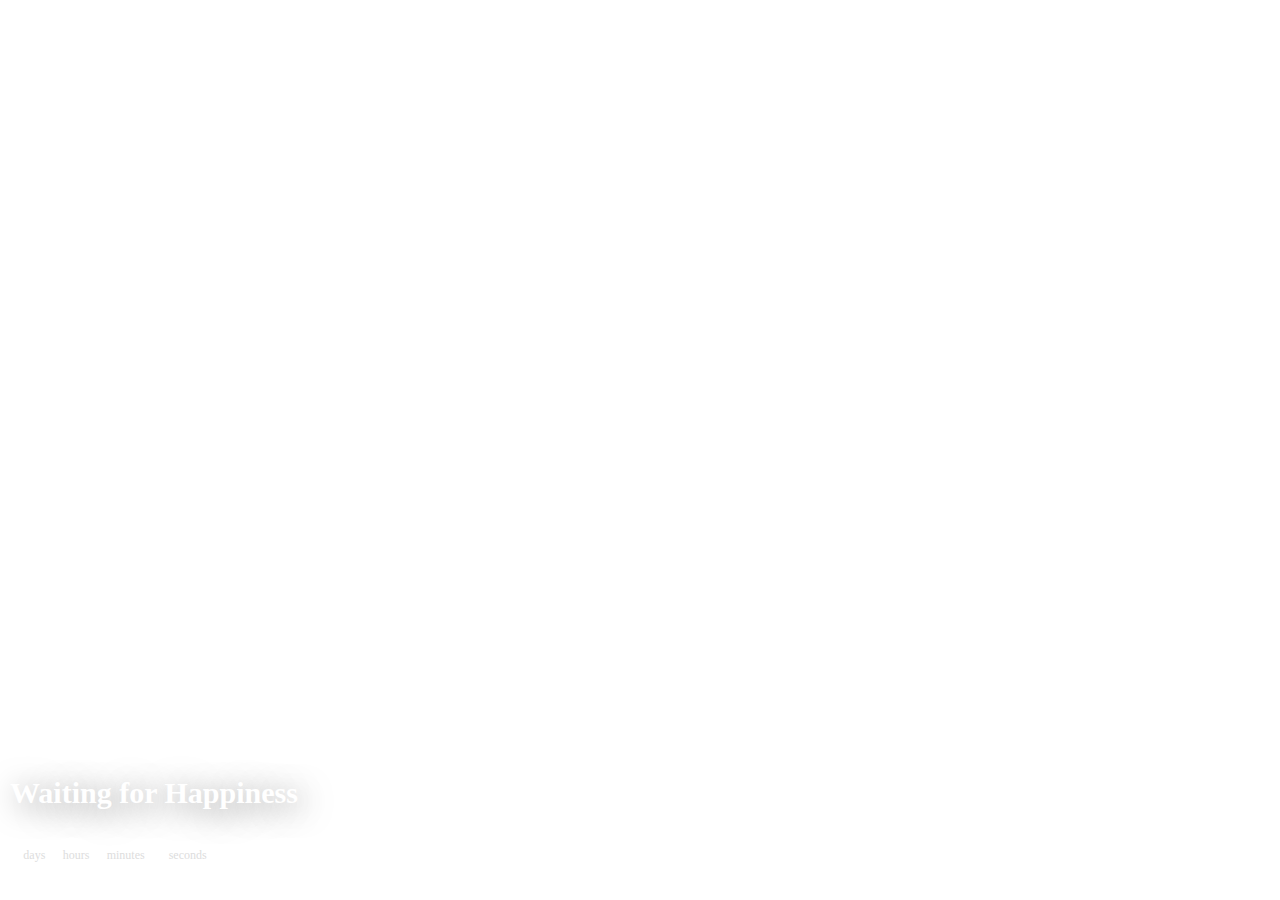
<file: index.html>
<!DOCTYPE html>
<html lang="en">

<head>
  <meta charset="UTF-8">
  <meta name="viewport" content="width=device-width, initial-scale=1.0, maximum-scale=1.0, minimum-scale=1.0, user-scalable=no, minimal-ui">
  <meta content="yes" name="apple-mobile-web-app-capable">
  <meta name="apple-mobile-web-app-status-bar-style" content="black-translucent">
  <meta content="black" name="apple-mobile-web-app-status-bar-style">
  <meta name="full-screen" content="yes">
  <meta name="x5-fullscreen" content="true">
  <title>Waiting for Happiness</title>
  <style>
    * {
      border: 0;
      margin: 0;
      padding: 0;
      box-sizing: border-box;
    }

    body {
      overflow: hidden;
      width: 100vw;
      height: 100vh;
      background: url(https://github.com/dodov/dodov.github.io/blob/master/636727.jpg?raw=true) no-repeat;
      background-size: cover;
      background-position: center;
    }

    .timewrap {
      position: absolute;
      bottom: 20px;
      right: 0;
      width: 100%;
      padding: 10px;
    }

    .text {
      vertical-align: sub;
      color: #ddd;
      font-size: 12px;
    }

    .daybox .nums {
      vertical-align: sub;
      font-size: 28px;
      font-weight: 700;
      color: black;
    }

    #seconds {
      font-size: 48px;
    }

    .ctbox {
      color: #ffffff;
      font-weight: 700;
      font-size: 30px;
      margin-bottom: 5px;
      text-shadow: 5px 5px 30px rgb(0, 0, 0, 0.5);
    }

    .aitf {
      letter-spacing: 0;
      text-shadow: 0 0 80px rgba(255, 255, 255, 0.973);
      background: url(http://f.cl.ly/items/010q3E1u3p2Q0j1L1S1o/animated_text_fill.png) repeat-y;
      -webkit-background-clip: text;
      background-clip: text;
      -webkit-text-fill-color: transparent;
      -webkit-animation: aitf 80s linear infinite;
      -webkit-transform: translate3d(0, 0, 0);
      -webkit-backface-visibility: hidden;
    }

    @-webkit-keyframes aitf {
      0% {
        background-position: 0% 50%;
      }

      100% {
        background-position: 100% 50%;
      }
    }

    @keyframes aitf {
      0% {
        background-position: 0% 50%;
      }

      100% {
        background-position: 100% 50%;
      }
    }
  </style>
</head>

<body>
  <div class="timewrap">
    <div class="itembox">
      <p class="ctbox">Waiting for Happiness</p>
      <p class="daybox">
        <span id="days" class="nums aitf">-</span>
        <span class="text">days</span>
        <span id="hours" class="nums aitf">-</span>
        <span class="text">hours</span>
        <span id="minutes" class="nums aitf">-</span>
        <span class="text">minutes</span>
        <!-- </p>
      <p class="daybox"> -->
        <span id="seconds" class="nums aitf">-</span>
        <span class="text">seconds</span>
      </p>
    </div>
    <script>
      document.addEventListener("DOMContentLoaded", function (event) {
        console.log("DOM fully loaded and parsed");
        document.addEventListener('touchmove', function (event) {
          event.preventDefault()
        }, false);
        setInterval(datesDif, 1000);
      });

      function datesDif() {
        var pZreo = function (num) {
          if (num < 10) {
            return '0' + num;
          }
          return num;
        }
        var nowDate = new Date()
        var difDate = Date.parse(nowDate) - Date.parse('2018/10/28 00:00:00')

        // 计算出相差天数  
        var days = Math.floor(difDate / (24 * 3600 * 1000))
        // 计算出小时数  
        var leaveH = difDate % (24 * 3600 * 1000)  // 计算天数后剩余的毫秒数  
        var hours = Math.floor(leaveH / (3600 * 1000))
        // 计算相差分钟数  
        var leaveM = leaveH % (3600 * 1000)  // 计算小时数后剩余的毫秒数  
        var minutes = Math.floor(leaveM / (60 * 1000))
        // 计算相差秒数  
        var leaveS = leaveM % (60 * 1000)  // 计算分钟数后剩余的毫秒数  
        var seconds = Math.round(leaveS / 1000)
        // console.log("" + days + "天 " + hours + "小时 " + minutes + " 分钟" + seconds + " 秒")
        document.getElementById('days').innerHTML = days;
        document.getElementById('hours').innerHTML = pZreo(hours);
        document.getElementById('minutes').innerHTML = pZreo(minutes);
        document.getElementById('seconds').innerHTML = pZreo(seconds);
      }
    </script>
</body>

</html>
</file>
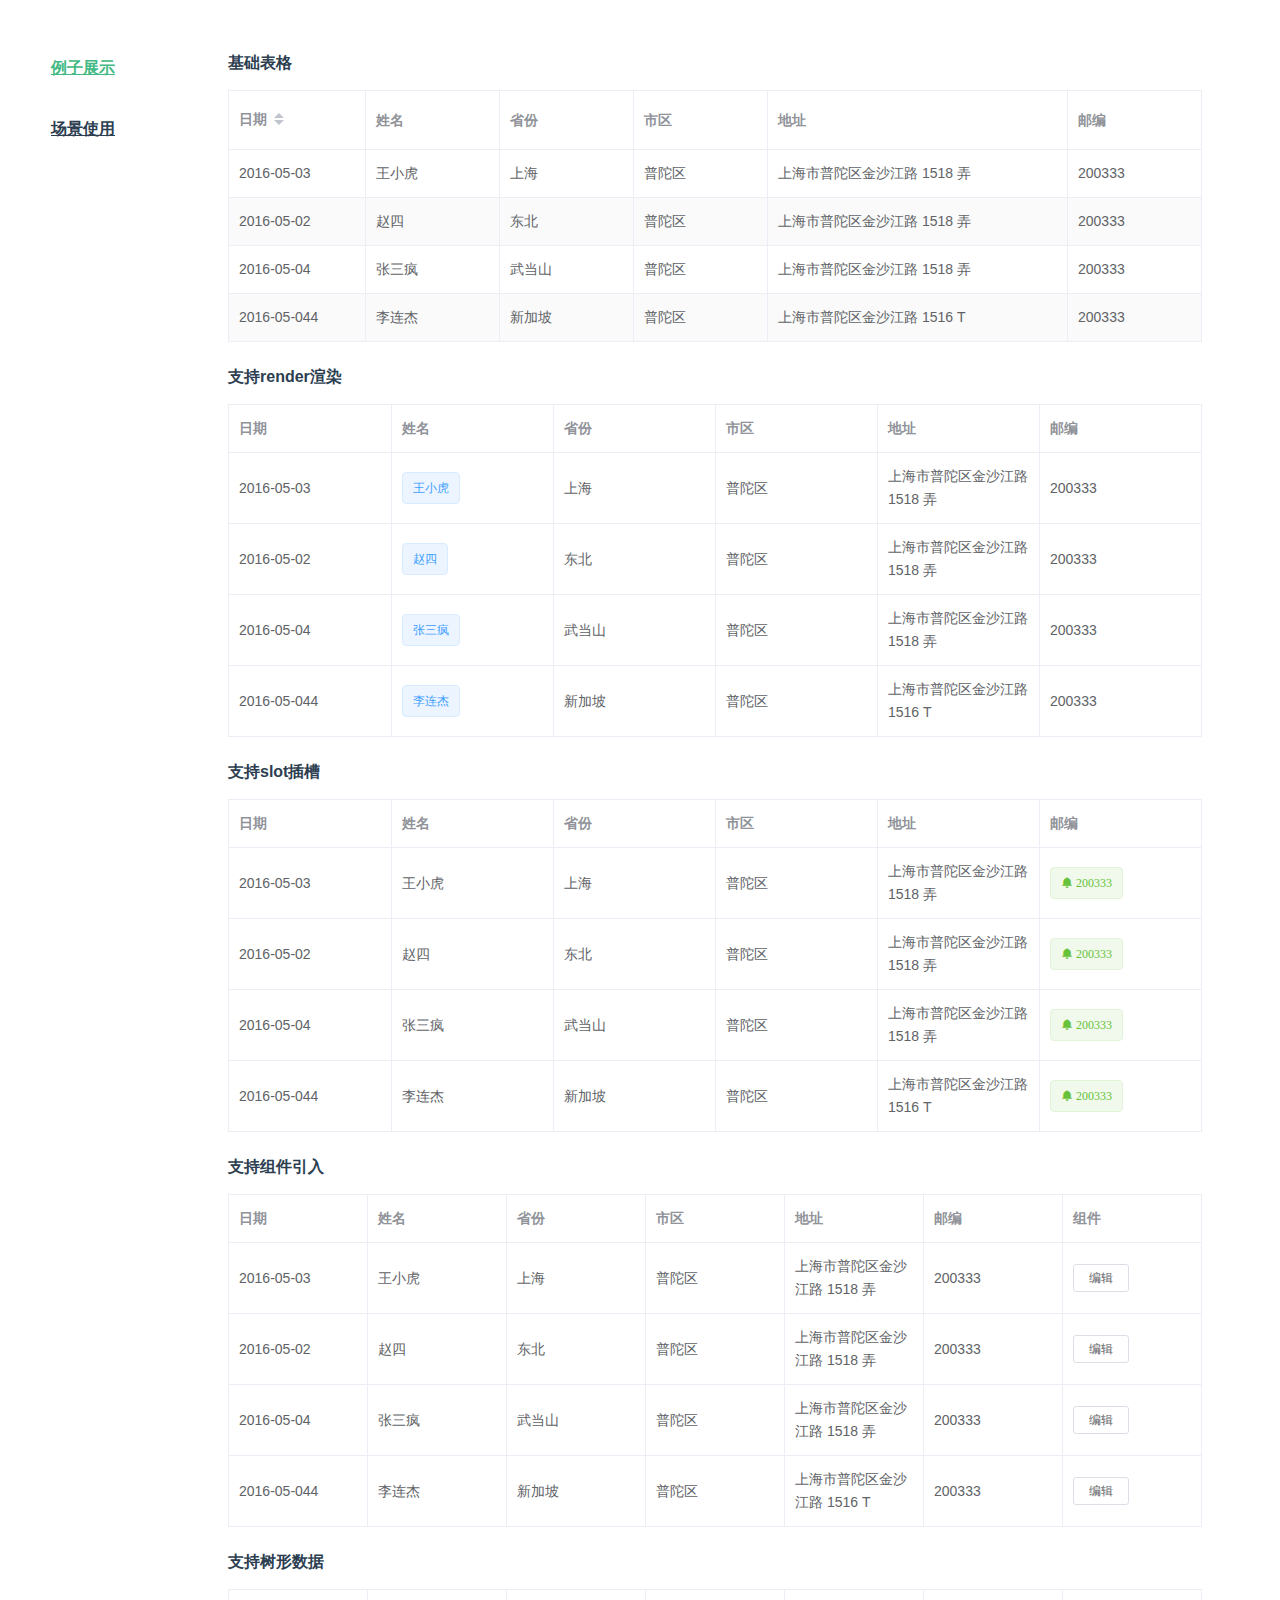
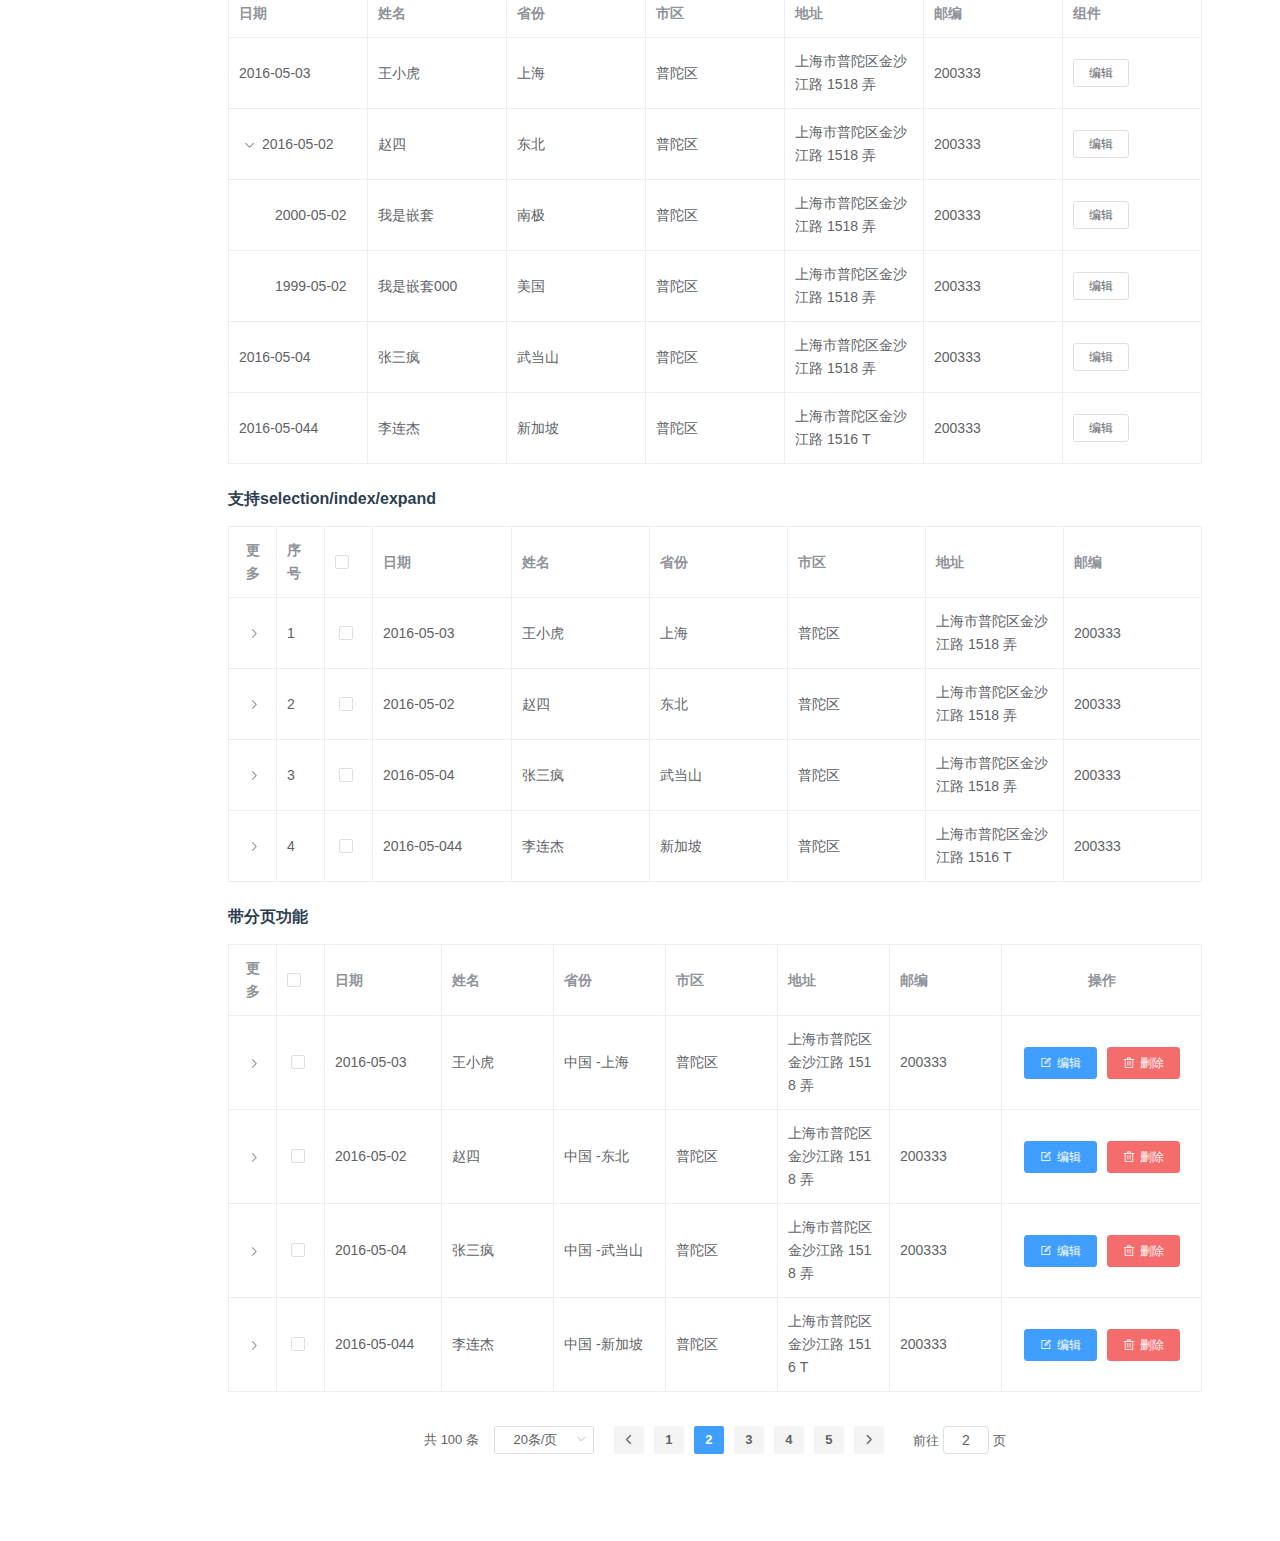
<file: vue-free-table/index.html>
<!DOCTYPE html><html lang=en><head><meta charset=utf-8><meta http-equiv=X-UA-Compatible content="IE=edge"><meta name=viewport content="width=device-width,initial-scale=1"><link rel=icon href=favicon.ico><title>vue-table</title><link href=css/about.299637ff.css rel=prefetch><link href=js/about.e634bb1a.js rel=prefetch><link href=css/app.65e46e2e.css rel=preload as=style><link href=css/chunk-vendors.5ad50e34.css rel=preload as=style><link href=js/app.9d9e1b67.js rel=preload as=script><link href=js/chunk-vendors.4a5e6cb7.js rel=preload as=script><link href=css/chunk-vendors.5ad50e34.css rel=stylesheet><link href=css/app.65e46e2e.css rel=stylesheet></head><body><noscript><strong>We're sorry but vue-table doesn't work properly without JavaScript enabled. Please enable it to continue.</strong></noscript><div id=app></div><script src=js/chunk-vendors.4a5e6cb7.js></script><script src=js/app.9d9e1b67.js></script></body></html>
</file>
